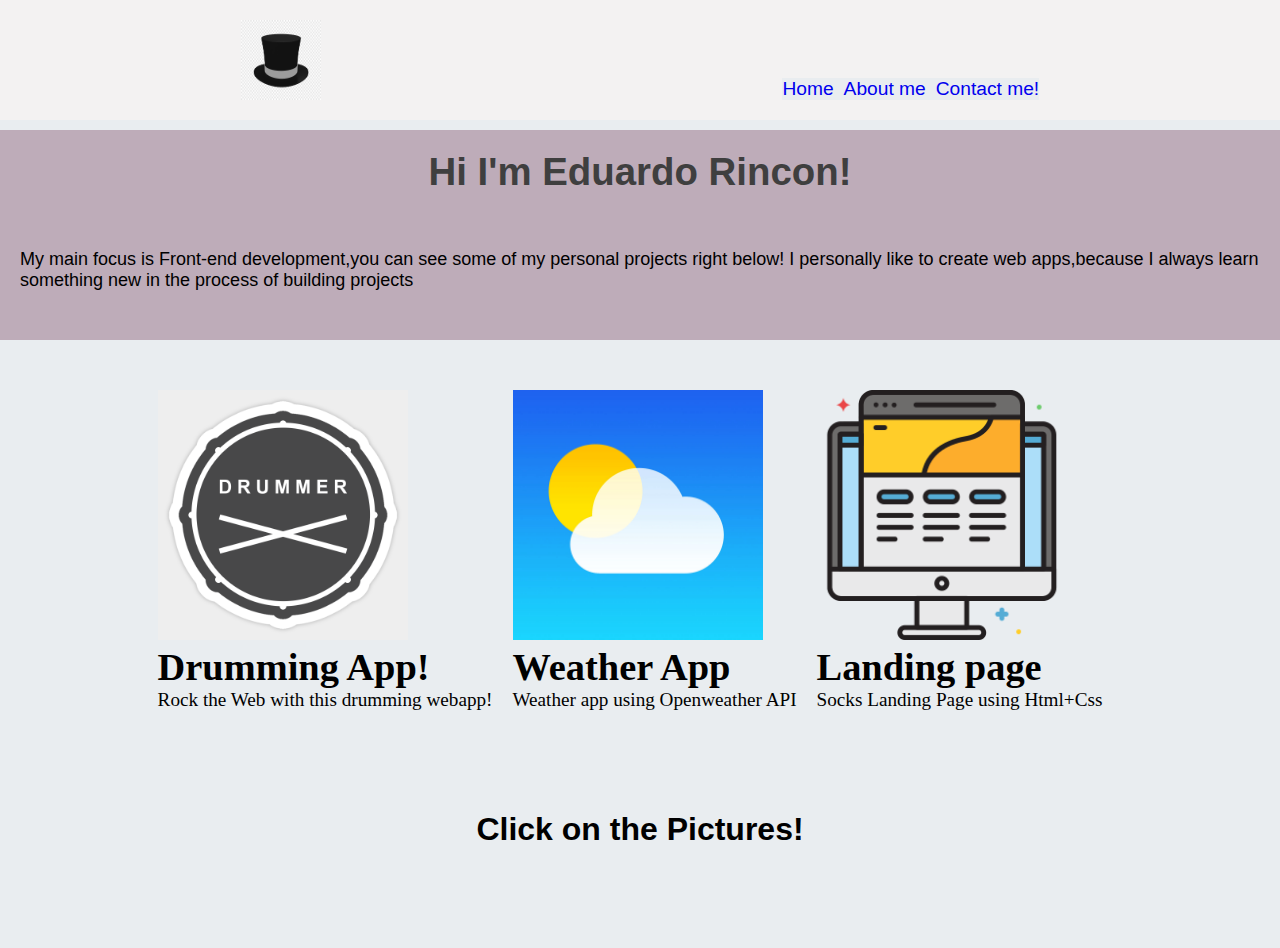
<file: index.html>
<!DOCTYPE html>
<html lang="en">
<head>
    <meta charset="UTF-8">
    <meta http-equiv="X-UA-Compatible" content="IE=edge">
    <meta name="viewport" content="width=device-width, initial-scale=1.0">
    <title>Portafolio</title>
    <link rel="stylesheet" href="style.css">
</head>
<body>
    <!--Header section-->
    <header class="top">
        <img src="images/logo.png" alt="img" height="80px" width="80px">
        <div class="nav">
            <a href="/index.html"style="text-decoration: none;">Home</a>
            <a href="pages/about.html" style="text-decoration: none ;">About me</a>
            <a href="pages/contact.html "style="text-decoration: none;">Contact me!</a>
        </div>
    </header>

    <!--welcome section-->
    <section class="welcome" style="background-color: rgb(190, 172, 185);">
        <h1 id="welcome-sect">Hi I'm Eduardo Rincon!</h1>
        <p id="paragraph-sect">My main focus is Front-end development,you can see some of my personal projects right below!
            I personally like to create web apps,because I always learn something new in the process of building projects
        </p>
    </section>

    <!--projects section-->
    <section class="projects">
        <div class="mainbox">
            <div id="drum-app">
                <a href="pages/Drumming test/index.html"><img src="images/drum.png" alt="drum" height="250px" width="250px"></a>
                <h1>Drumming App!</h1>
                <p>Rock the Web with this drumming webapp!</p>
            </div>

            <div>
                <a href="pages/weather test/index.html"><img src="images/weather.png" alt="landing" height="250px" width="250px"></a>
                <h1>Weather App</h1>
                <p>Weather app using Openweather API</p>
            </div>

            <div>
                <a href="pages/Landing page test/index.html"><img src="images/landing.png" alt="landing" height="250px" width="250px"></a>
                <h1>Landing page</h1>
                <p>Socks Landing Page using Html+Css</p>
            </div>
        </div>

        <div id="click">
            <h1>Click on the Pictures!</h1>
        </div>

    </section>

    


    
</body>
</html>
</file>
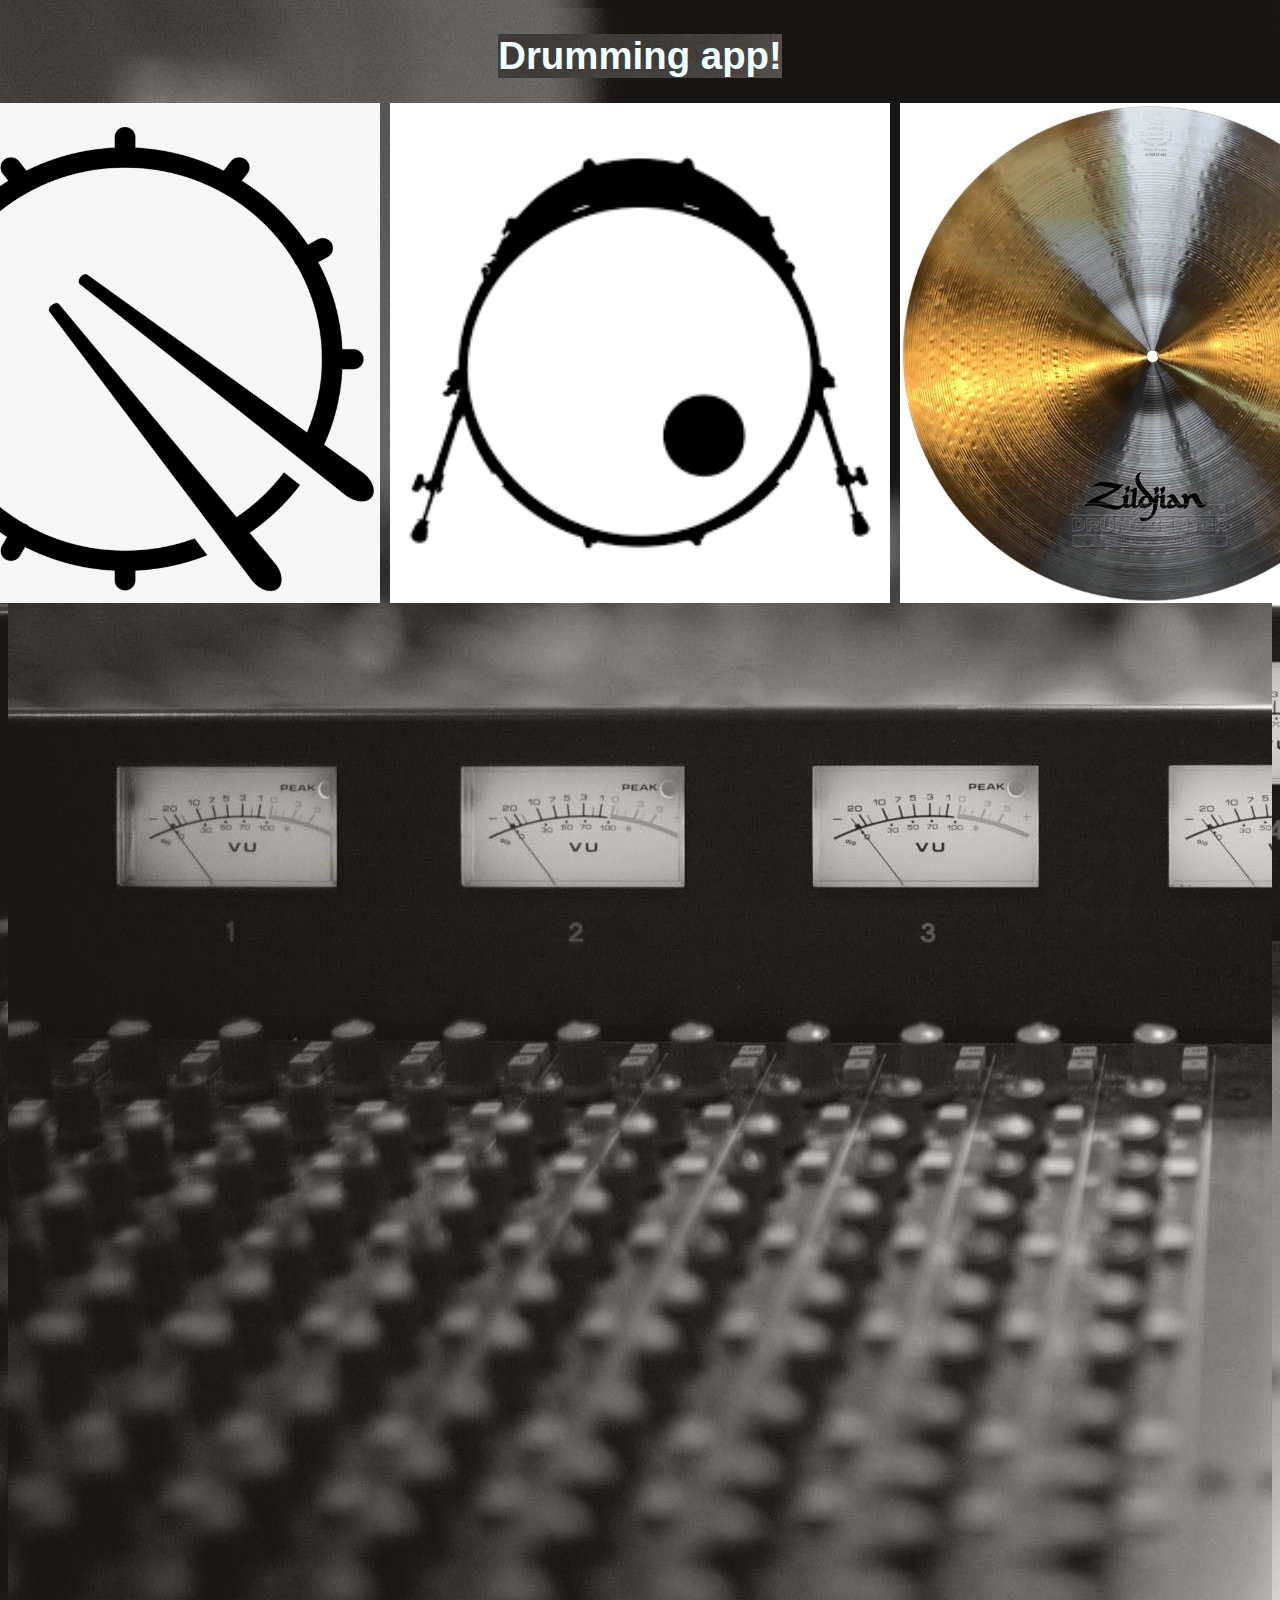
<file: pages/Drumming test/index.html>
<!DOCTYPE html>
<html lang="en">
<head>
    <meta charset="UTF-8">
    <meta http-equiv="X-UA-Compatible" content="IE=edge">
    <meta name="viewport" content="width=device-width, initial-scale=1.0">
    <title>Drumming App!</title>
    <link rel="stylesheet" href="style.css">
    <script src="script.js" defer></script>
</head>
<body>
    <header class="header">
        <h1>Drumming app!</h1>
    </header>

    <div class="drums">
        <div id="box">
            <img src="images/snare.png" onclick="playAudio('sounds/snare.mp3')" alt="snare" height="500px" width="500px">
            
        </div>
        <div id="zidjan">
            <img src="images/kick.png" onclick="playAudio('sounds/kick.mp3')" alt="snare" height="500px" width="500px">
        </div>
        <div id="tom">
            <img src="images/cymbal.png" onclick="playAudio('sounds/cymbal.mp3')"alt="snare" height="500px" width="500px">
        </div>
        
    </div>
    
</body>
</html>
</file>
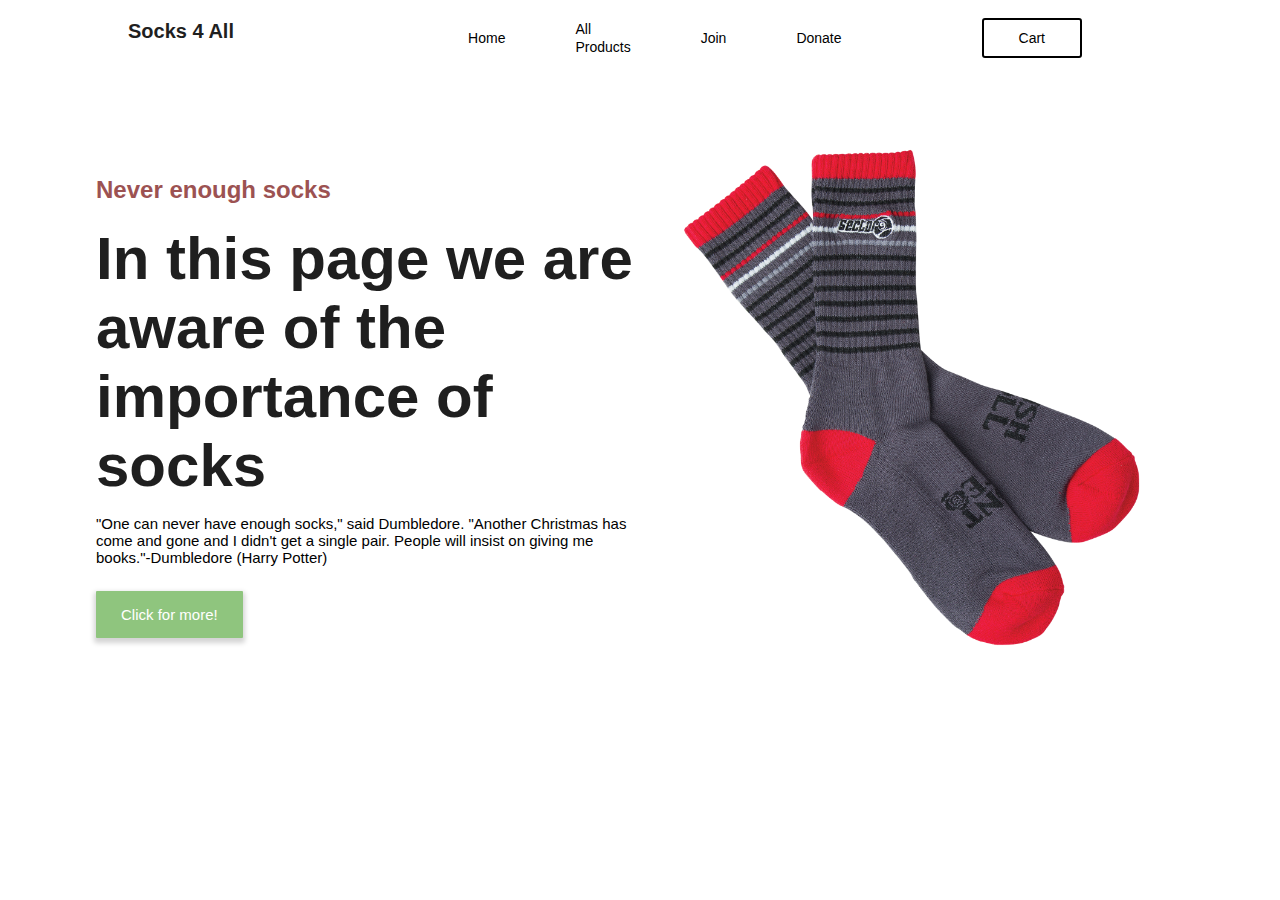
<file: pages/Landing page test/index.html>
<!DOCTYPE html>
<html lang="en">
<head>
  <meta charset="UTF-8">
  <meta name="viewport" content="width=device-width, initial-scale=1.0">
  <meta http-equiv="X-UA-Compatible" content="ie=edge">
  <title>Socks Landing page</title>
  <link rel="stylesheet" href="style.css">
</head>
<body>
  <nav class="navbar">
    <div class="container">
      <h2>Socks 4 All</h2>
      <ul class="nav">
        <li><a href="#">Home</a></li>
        <li><a href="#">All Products</a></li>
        <li><a href="#">Join</a></li>
        <li><a href="#">Donate</a></li>
        <li><a href="#" class="cart">Cart</a></li>
      </ul>
    </div>
  </nav>

  <!--Middle section-->
  <section class="main">
    <div class="main-container">
      <div>
        <h2>Never enough socks</h2>
        <h1>In this page we are aware of the importance of socks</h1>
        <p>"One can never have enough socks," said Dumbledore. "Another Christmas has come and gone and I didn't get a single pair. People will insist on giving me books."-Dumbledore (Harry Potter)</p>
        <a href="#" class="btn main-btn">Click for more!</a>
      </div>
      <img src="sock.png" alt="socks-cool-pic">
    </div>
  </section>
</file>
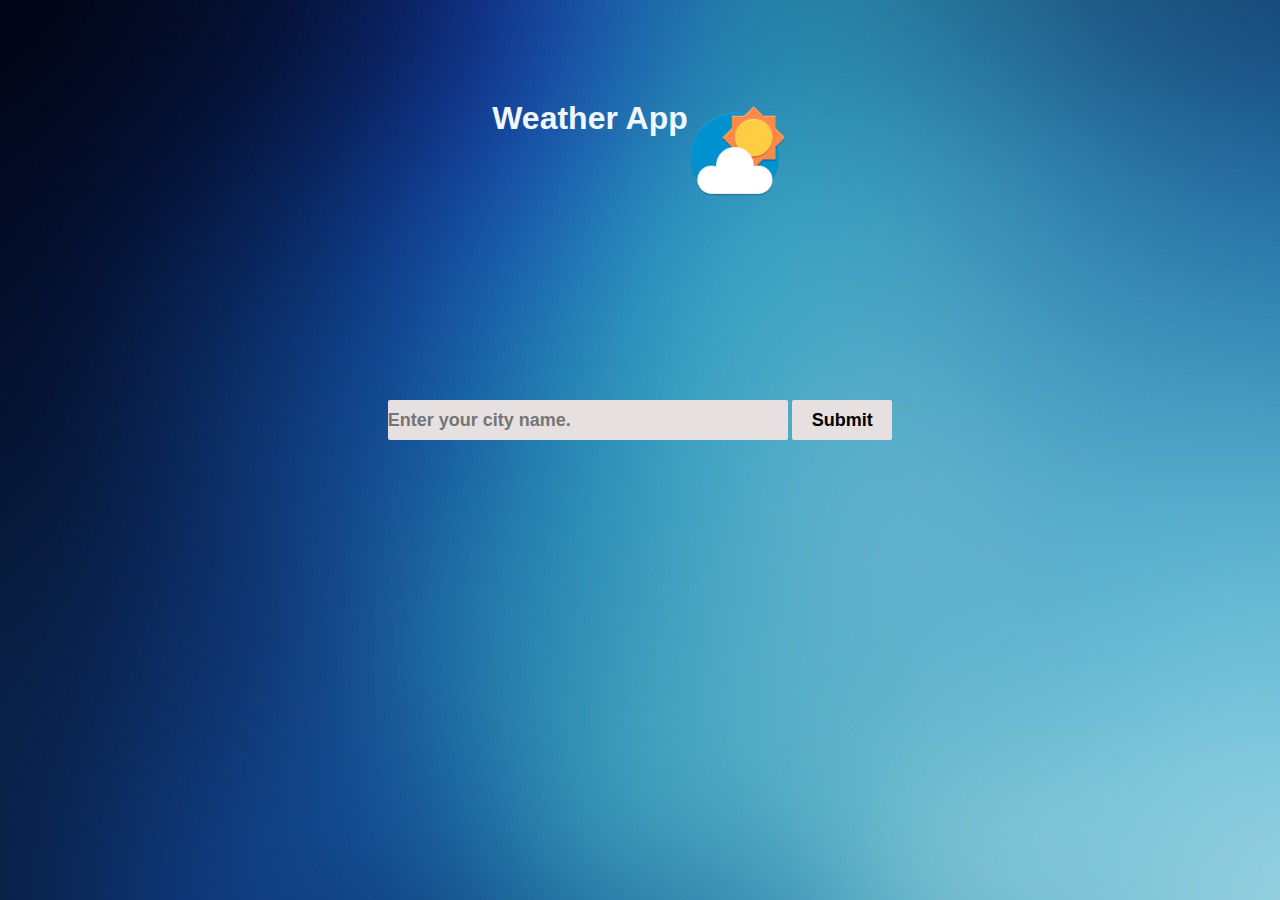
<file: pages/weather test/index.html>
<!DOCTYPE html>
<html lang="en">
<head>
    <meta charset="UTF-8">
    <meta http-equiv="X-UA-Compatible" content="IE=edge">
    <meta name="viewport" content="width=device-width, initial-scale=1.0">
    <title>Weather app</title>   
    <link rel="stylesheet" href="style.css">
</head>
<body>
    <header class="header">
        <h1 style="color: aliceblue;">Weather App</h1>
        <img src="images/weather.png" alt="logo" height="100px">
    </header>

    <div class="input">
        <input type="text" class="inputValue" placeholder="Enter your city name.">
        <input type="submit" value="Submit" class="button">
    </div>

    <div class="display">
        <h1 class="name"></h1>
        <p class="desc"></p>
        <p class="temp"></p>
    </div>


<script src="script.js"></script>   
</body>
</html>
</file>
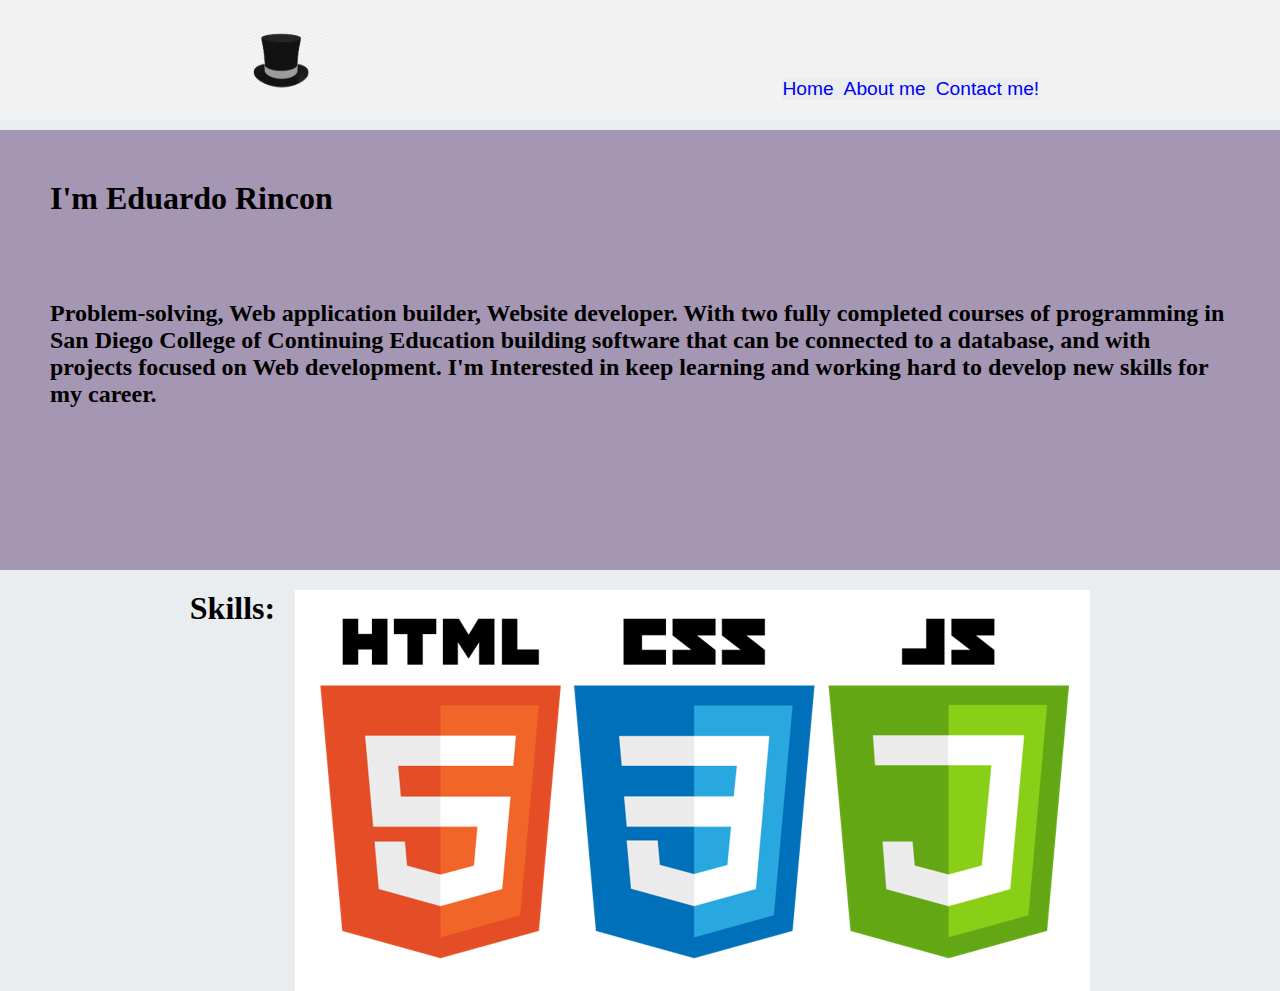
<file: pages/about.html>
<!DOCTYPE html>
<html lang="en">
<head>
    <meta charset="UTF-8">
    <meta http-equiv="X-UA-Compatible" content="IE=edge">
    <meta name="viewport" content="width=device-width, initial-scale=1.0">
    <title>About me</title>
    <link rel="stylesheet" href="about.css">
</head>
<body>
 <!--Header-->
     <!--Header section-->
     <header class="top">
        <img src="/images/logo.png" alt="img" height="80px" width="80px">
        <div class="nav">
            <a href="/index.html"style="text-decoration: none;">Home</a>
            <a href="/pages/about.html" style="text-decoration: none ;">About me</a>
            <a href="/pages/contact.html "style="text-decoration: none;">Contact me!</a>
        </div>
    </header>

    <div class="me" style="background-color: rgb(165, 150, 179);">
        <h1 style="background-color: rgb(165, 150, 179);">I'm Eduardo Rincon</h1>
        <h2 id="intro" style="background-color: rgb(165, 150, 179);">Problem-solving, Web application builder, Website developer. With two fully completed courses of programming in San Diego College of Continuing Education building software that can be connected to a database, and with projects focused on Web development. I'm Interested in keep learning and working hard to develop new skills for my career. </h2>   
    </div>

    <div class="skills">
        <h1>Skills:</h1>
        <img src="/images/stack.png" alt="pic">

    </div>
    
    
</body>
</html>
</file>
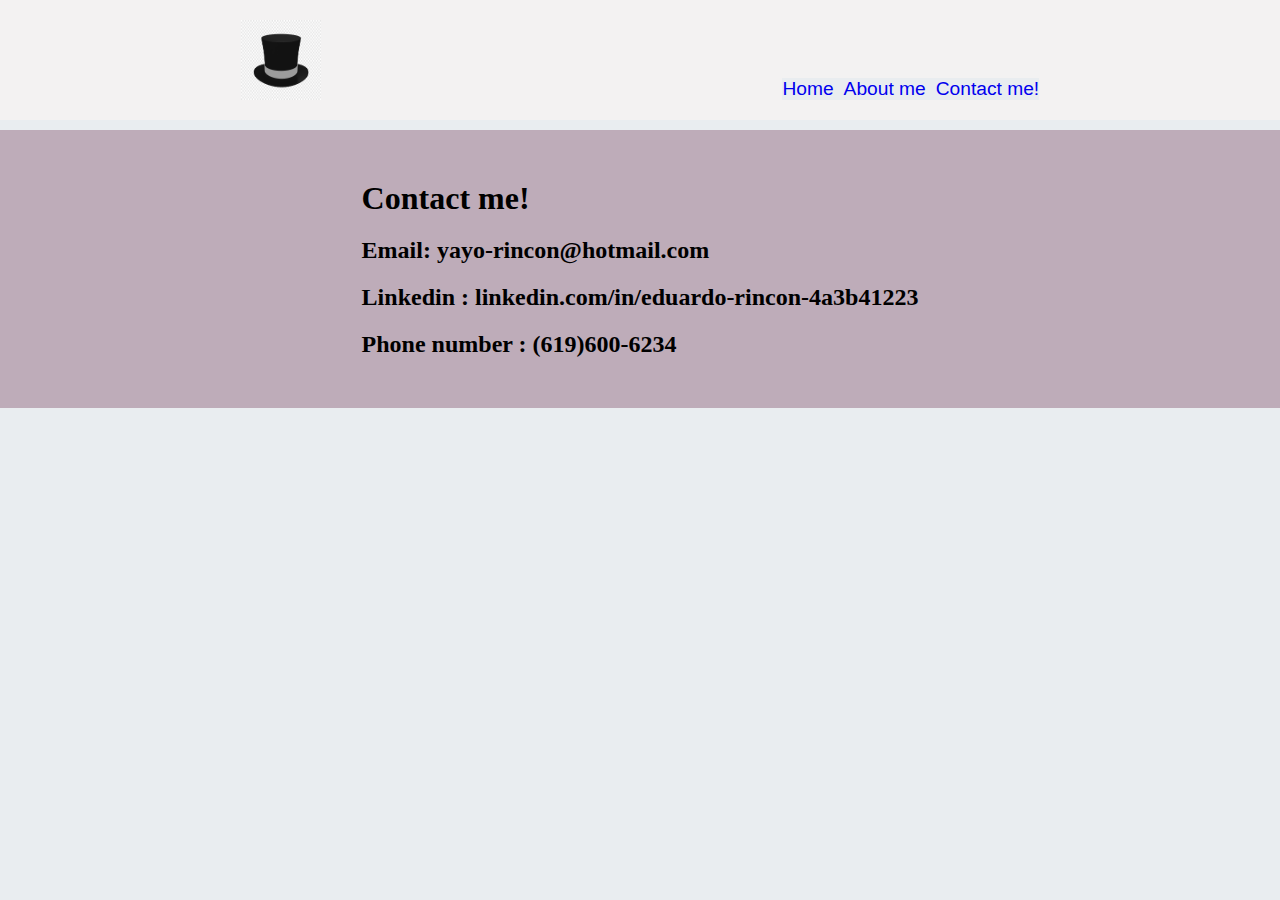
<file: pages/contact.html>
<!DOCTYPE html>
<html lang="en">
<head>
    <meta charset="UTF-8">
    <meta http-equiv="X-UA-Compatible" content="IE=edge">
    <meta name="viewport" content="width=device-width, initial-scale=1.0">
    <title>Contact me!</title>
    <link rel="stylesheet" href="contact.css">
</head>
<body>
 <!--Header-->
     <!--Header section-->
     <header class="top">
        <img src="/images/logo.png" alt="img" height="80px" width="80px">
        <div class="nav">
            <a href="/index.html"style="text-decoration: none;">Home</a>
            <a href="/pages/about.html" style="text-decoration: none ;">About me</a>
            <a href="/pages/contact.html "style="text-decoration: none;">Contact me!</a>            
        </div>
    </header>

    <div class="contact-me" style="background-color: rgb(190, 172, 185);">
        <h1 style="background-color: rgb(190, 172, 185);">Contact me!</h1>
        <h2 style="background-color: rgb(190, 172, 185);">Email: yayo-rincon@hotmail.com</h2>
        <h2 style="background-color: rgb(190, 172, 185);">Linkedin : linkedin.com/in/eduardo-rincon-4a3b41223</h2>
        <h2 style="background-color: rgb(190, 172, 185);">Phone number : (619)600-6234</h2>
    </div>
</body>
</html>
</file>
<file: style.css>
*{
    box-sizing: border-box;
    margin: 0;
    gap: 20px;
    background-color: rgb(233, 237, 240);
}

.top{
    display: flex;
    flex-direction: row;
    justify-content:space-around;
    padding: 20px;
    background-color: rgb(243, 242, 242);
    margin-bottom: 10px;
}

.nav{
    display: flex;
    justify-self: flex-end;
    align-self: flex-end;
    gap: 10px;
    font-family: Impact, Haettenschweiler, 'Arial Narrow Bold', sans-serif;
    font-size: larger;
}

.welcome{
    display: grid;
    grid-template-rows: 50px 100px;
    justify-content: center;
    padding: 20px;
    font-size: larger;
    font-family:Georgia, 'Times New Roman', Times, serif;
    
    
}

#welcome-sect{
    display: flex;
    justify-self: center;
    font-family: Impact, Haettenschweiler, 'Arial Narrow Bold', sans-serif;
    color: rgb(63, 63, 63);
    background-color:rgb(190, 172, 185);
}

#paragraph-sect{
    align-self: center;
    font-size: large;
    font-family:Verdana, Geneva, Tahoma, sans-serif;
    background-color:rgb(190, 172, 185);
    
}

.mainbox{
    margin-top: 50px;
    margin-right: 20px;
    display: flex;
    justify-content:center;
    font-size: larger;
    
}

#click{
    display: flex;
    justify-content: center;
    margin: 100px;
    font-family: 'Gill Sans', 'Gill Sans MT', Calibri, 'Trebuchet MS', sans-serif;
}
</file>
<file: pages/Drumming test/style.css>
*{
    background-image: url("images/background.jpg");
    background-repeat: no-repeat;
    box-sizing: border-box;
}

header{
    display: flex;
    justify-content: center;
    color: azure;
    font-family: Impact, Haettenschweiler, 'Arial Narrow Bold', sans-serif;
    font-size: larger;
}

.drums{
    display:grid;
    grid-template-rows:repeat(3,500px);
    grid-template-columns: repeat(3,500px);
    justify-content: center;
    grid-gap: 10px;
    
}
</file>
<file: pages/Landing page test/style.css>
*{
    margin: 0;
    padding: 0;
    box-sizing: border-box;
  }
  
  body{
    font-family:Arial, Helvetica, sans-serif;
    background-size:cover;
  }
  
  a{
    text-decoration: none;
  }
  
  li{
    list-style: none;
  }
  
  :root{
    --drop-shadow:0px 3px 5px 2px rgba(0, 0, 0, 0.171);
    --hover-shadow:0px 5px 8px 2px rgba(0, 0, 0, 0.171);
    --main-color:#8fc57e;
  }
   
  .navbar{
    width: 100%;
    padding: 20px 0;
  }
  
  .container{
    width: 80%;
    margin: auto;
  }
  
  .container h2{
    font-weight: 700;
    font-size: 20px;
    cursor: pointer;
    color: rgb(31, 31, 31);
  }
  
  .navbar .container{
    display: grid;
    grid-template-columns: repeat(2,1fr);
  }
  
  .nav{
    justify-self: flex-end;
    display: flex;
    align-items: center;
    justify-content: center;
  }
  
  .nav a{
    margin-right: 70px;
    font-weight: 100;
    font-size: 14px;
    color: black;
  }
  
  .nav .cart{
    margin-left:70px;
    padding: 10px 35px;
    border: 2px solid black;
    border-radius: 3px;
  }
  
  
  .main{
    width: 100%;
  }
  
  .main-container{
    width: 85%;
    margin: 50px auto;
  }
  
  .main .main-container{
    display: grid;
    grid-template-columns: repeat(2,1fr);
  }
  
  .main-container div{
    animation: fadeIn 0.8s ease-in-out;
  }
  
  .main-container div h2{
    color: #9c5252;
    margin-top: 50px;
    margin-bottom: 20px;
  }
  
  .main-container h1{
    font-size: 60px;
    margin: 15px 0;
    color: rgb(31, 31, 31);
  }
  .main-container p{
    font-size: 15px;
    margin: 15px 0;
  }
  
  .main-container .btn{
    background: var(--main-color);
    padding: 15px 25px;
    margin: 10px 0;
    display: inline-block;
    font-size: 15px;
    color: white ;
    border-radius: 1px;
    box-shadow: var(--drop-shadow);
    transition: 0.2s ease-in-out;
  }
  
  .main-container .btn:hover{
    background: rgb(105, 156, 197);
    color: black;
  }
  
  .main-container img{
    width: 100%;
    transition: fadeUp 0.5s ease-in-out;
    animation: fadeUp 0.8s ease;
  }
  
  /*Responsive*/
  @media(max-width:900px){
  
    .main .main-container{
      grid-template-columns: 1fr;
    }
    .main-container img{
      order: -1;
    }
  }
</file>
<file: pages/weather test/style.css>
*{
    box-sizing: border-box;
    margin: 0;
    padding: 0;
}

body{
    font-family: Impact, Haettenschweiler, 'Arial Narrow Bold', sans-serif;
    background-image: url('images/background.jpg');
    background-repeat:no-repeat;
}

.input{
    text-align: center;
    margin: 200px 0;
    
}

input[type="text"]{
    height: 40px;
    width: 400px;
    background:rgb(230, 224, 224);
    font-family: Arial, Helvetica, sans-serif;
    font-weight: bold;
    font-size: large;
    border: none;
    border-radius: 2px;
}


input[type="submit"]{
    height: 40px;
    width: 100px;
    background:rgb(230, 224, 224);
    font-family: Arial, Helvetica, sans-serif;
    font-weight: bold;
    font-size: large;
    border: none;
    border-radius: 2px;
}

.display{
    text-align: center;
}

.header{
    display: flex;
    justify-content: center;
    margin: 100px 0;

}
</file>
<file: pages/about.css>
*{
    box-sizing: border-box;
    margin: 0;
    gap: 20px;
    background-color: rgb(233, 237, 240);
}

.top{
    display: flex;
    flex-direction: row;
    justify-content:space-around;
    padding: 20px;
    background-color: rgb(243, 242, 242);
    margin-bottom: 10px;
}

.nav{
    display: flex;
    justify-self: flex-end;
    align-self: flex-end;
    gap: 10px;
    font-family: Impact, Haettenschweiler, 'Arial Narrow Bold', sans-serif;
    font-size: larger;
}

.me{
    padding: 50px;
    display: grid;
    grid-template-rows: 100px 100px 100px;
    
    
}

.skills{
    margin-top: 20px;
    display: flex;
    justify-content: center;
}
</file>
<file: pages/contact.css>
*{
    box-sizing: border-box;
    margin: 0;
    gap: 20px;
    background-color: rgb(233, 237, 240);
}

.top{
    display: flex;
    flex-direction: row;
    justify-content:space-around;
    padding: 20px;
    background-color: rgb(243, 242, 242);
    margin-bottom: 10px;
}

.nav{
    display: flex;
    justify-self: flex-end;
    align-self: flex-end;
    gap: 10px;
    font-family: Impact, Haettenschweiler, 'Arial Narrow Bold', sans-serif;
    font-size: larger;
}

.contact-me{
    display:grid;
    justify-content: center;
    padding: 50px;
    
}
</file>
